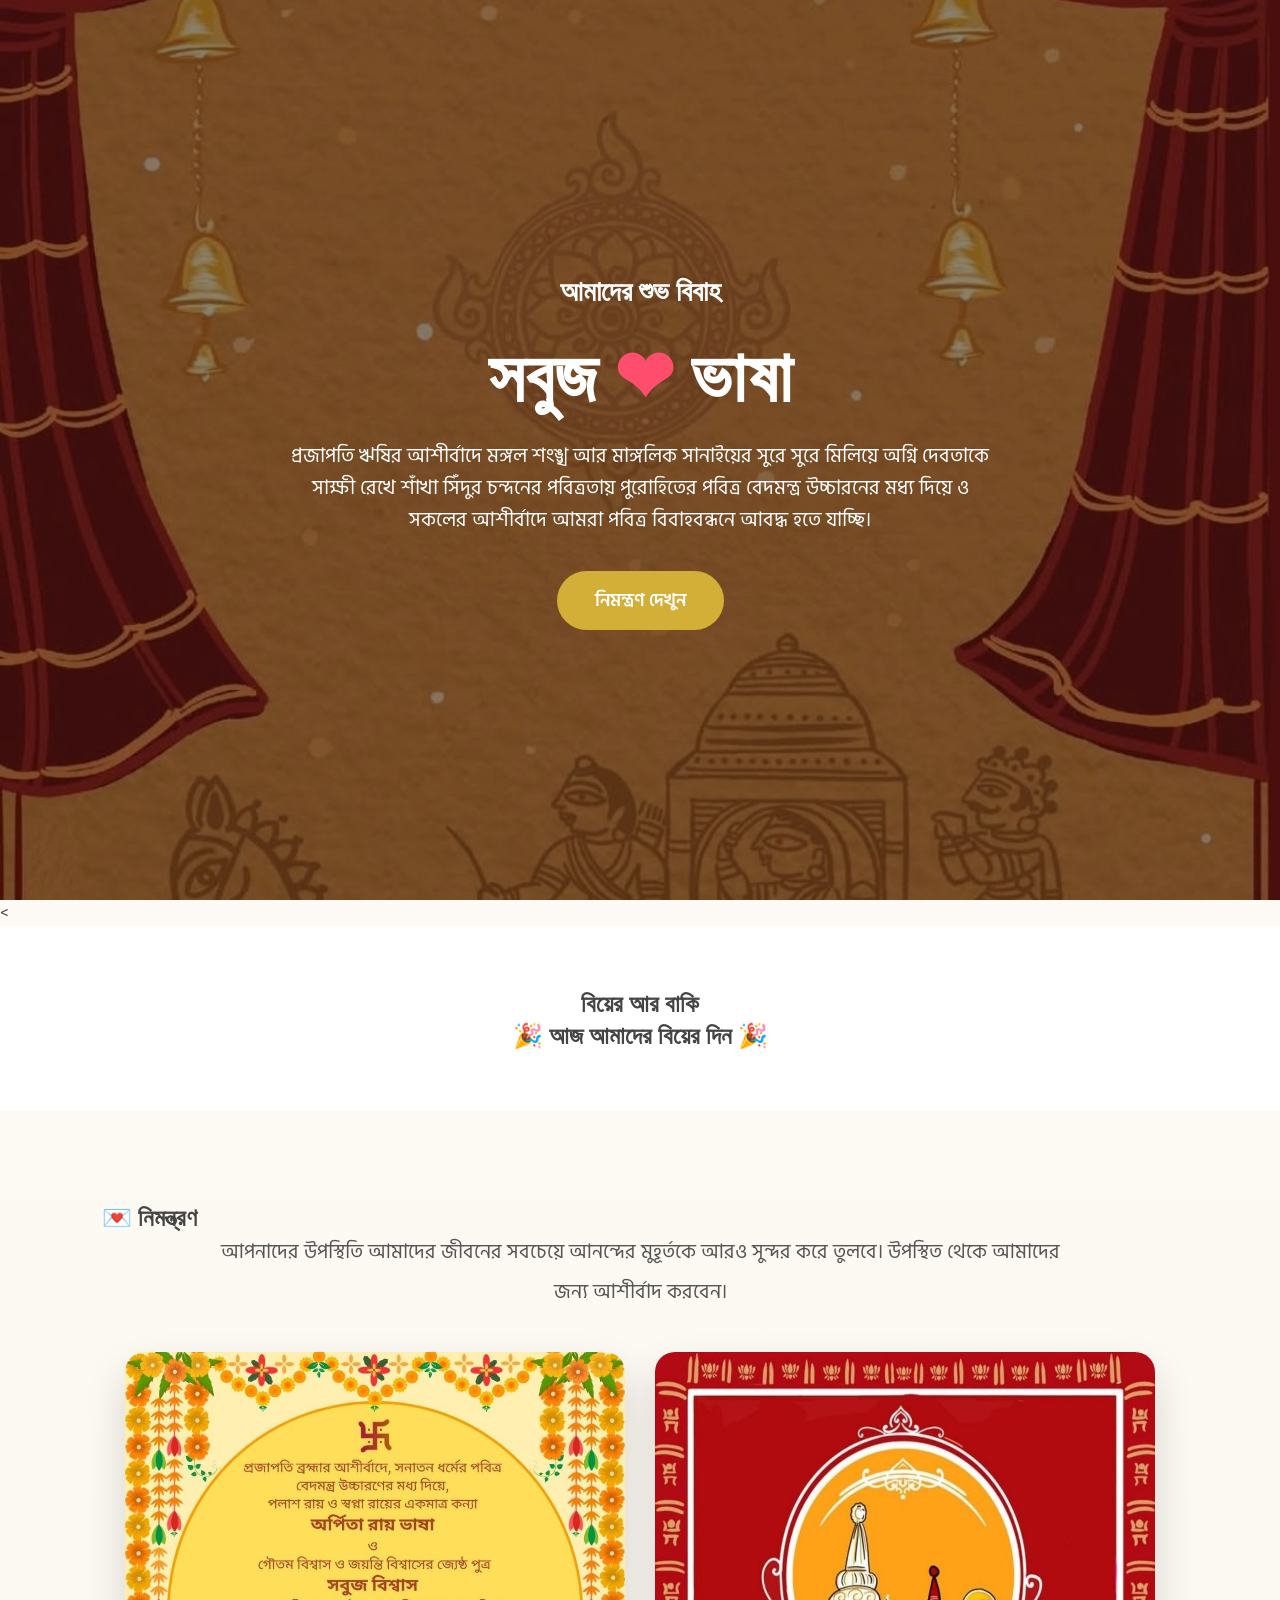
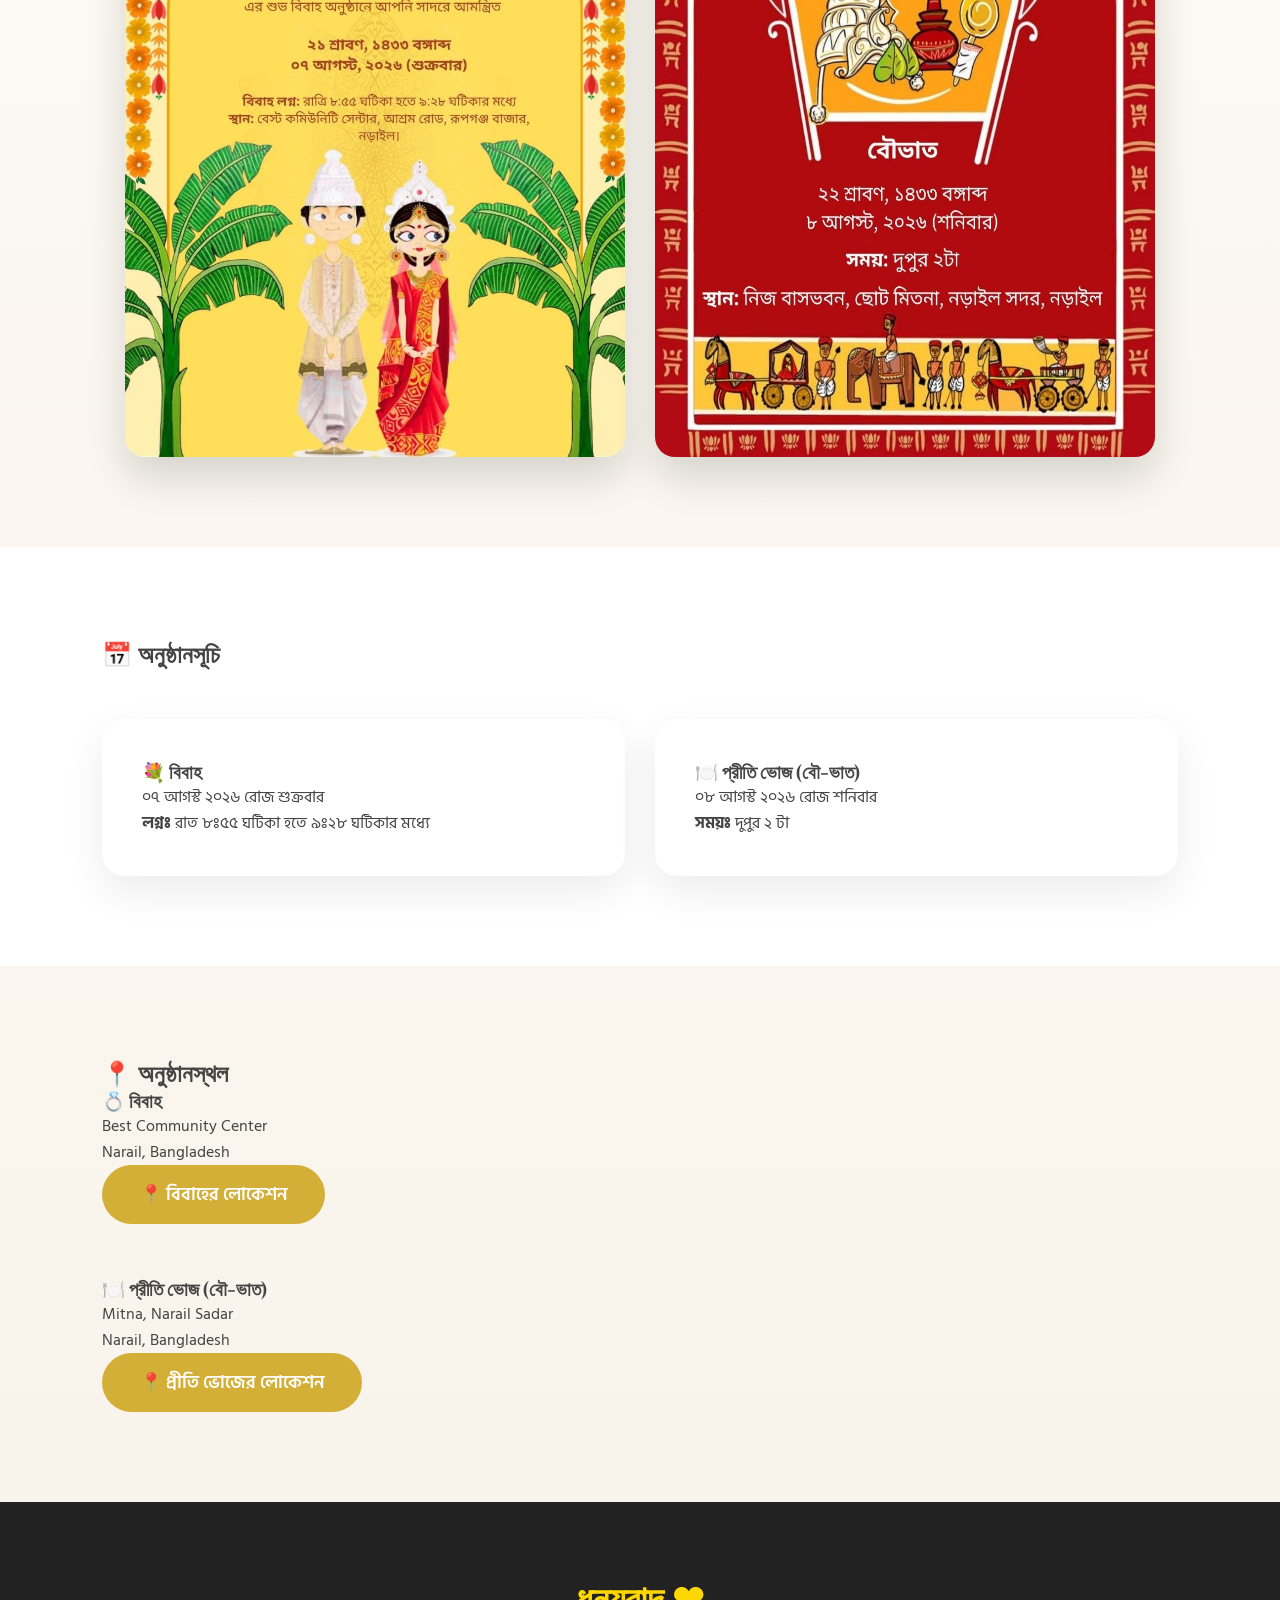
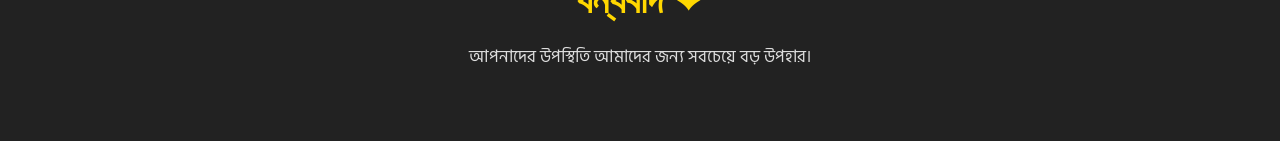
<file: index.html>
<!DOCTYPE html>
<html lang="bn">
<head>
    <meta charset="UTF-8">
    <meta name="viewport" content="width=device-width, initial-scale=1.0">

    <title>Wedding Invitation</title>

    <!-- Google Fonts -->
    <link href="https://fonts.googleapis.com/css2?family=Hind+Siliguri:wght@400;500;600;700&family=Playfair+Display:wght@600;700&display=swap" rel="stylesheet">

    <!-- CSS -->
    <link rel="stylesheet" href="style.css">
</head>
<body>

<!-- ================= HERO ================= -->

<header class="hero">

    <div class="overlay"></div>

    <div class="hero-content">

        <h3>আমাদের শুভ বিবাহ</h3>

        <h1>সবুজ <span>❤</span> ভাষা</h1> 

        <p>
            প্রজাপতি ঋষির আশীর্বাদে মঙ্গল শংঙ্খ আর মাঙ্গলিক সানাইয়ের সুরে সুরে মিলিয়ে অগ্নি দেবতাকে সাক্ষী রেখে শাঁখা সিঁদুর চন্দনের পবিত্রতায় পুরোহিতের পবিত্র বেদমন্ত্র উচ্চারনের মধ্য দিয়ে ও সকলের আশীর্বাদে আমরা পবিত্র বিবাহবন্ধনে আবদ্ধ হতে যাচ্ছি।
        </p>

        <a href="#invitation" class="btn">
            নিমন্ত্রণ দেখুন
        </a>

    </div>

</header>

<!-- ================= COUNTDOWN ================= -->

<<section class="countdown-section">
    <h2>বিয়ের আর বাকি</h2>

    <div id="countdown">
        <div class="time-box">
            <span id="days">00</span>
            <small>দিন</small>
        </div>

        <div class="time-box">
            <span id="hours">00</span>
            <small>ঘণ্টা</small>
        </div>

        <div class="time-box">
            <span id="minutes">00</span>
            <small>মিনিট</small>
        </div>

        <div class="time-box">
            <span id="seconds">00</span>
            <small>সেকেন্ড</small>
        </div>
    </div>
</section>

<!-- ================= INVITATION ================= -->

<section id="invitation" class="section">

    <h2>💌 নিমন্ত্রণ</h2>

    <p class="invite-text">

        আপনাদের উপস্থিতি আমাদের জীবনের সবচেয়ে আনন্দের
        মুহূর্তকে আরও সুন্দর করে তুলবে।

        উপস্থিত থেকে আমাদের জন্য আশীর্বাদ করবেন।

    </p>

<div class="invite-cards">
    <img src="images/invitation1.jpg"
         alt="Invitation Card 1"
         class="invite-card">

    <img src="images/invitation2.jpg"
         alt="Invitation Card 2"
         class="invite-card">
</div>

</section>

<!-- ================= EVENT DETAILS ================= -->

<section class="section">

    <h2>📅 অনুষ্ঠানসূচি</h2>

    <div class="event-grid">

        <div class="card">

            <h3>💐 বিবাহ</h3>

            <p>০৭ আগস্ট ২০২৬ রোজ শুক্রবার</p>

            <p><strong>লগ্নঃ</strong> রাত ৮ঃ৫৫ ঘটিকা হতে ৯ঃ২৮ ঘটিকার মধ্যে </p>

        </div>

        <div class="card">

            <h3>🍽️ প্রীতি ভোজ (বৌ-ভাত) </h3>

            <p>০৮ আগস্ট ২০২৬ রোজ শনিবার</p>
            <p><strong>সময়ঃ</strong> দুপুর ২ টা</p>

        </div>

    </div>

</section>


<!-- ================= LOCATION ================= -->

<section class="section">

    <h2>📍 অনুষ্ঠানস্থল</h2>

    <!-- Wedding Location -->
    <div class="venue-card">

        <h3>💍 বিবাহ</h3>

        <p>
            Best Community Center<br>
            Narail, Bangladesh
        </p>

        <a class="btn"
           href="https://maps.app.goo.gl/nAy6e5YFbCfeYbnn9"
           target="_blank">
            📍 বিবাহের লোকেশন
        </a>

    </div>

    <br><br>

    <!-- Reception Location -->
    <div class="venue-card">

        <h3>🍽️ প্রীতি ভোজ (বৌ-ভাত)</h3>

        <p>
            Mitna, Narail Sadar<br>
            Narail, Bangladesh
        </p>

        <a class="btn"
           href="https://maps.app.goo.gl/vpwu13S8jX1BJGyK8"
           target="_blank">
            📍 প্রীতি ভোজের লোকেশন
        </a>

    </div>

</section>

<!-- ================= FOOTER ================= -->

<footer>

    <h2>ধন্যবাদ ❤</h2>

    <p>

        আপনাদের উপস্থিতি আমাদের জন্য সবচেয়ে বড় উপহার।

    </p>

</footer>

<script src="script.js"></script>

</body>
</html>
</file>
<file: style.css>
/* ==========================================
   WEDDING INVITATION
   Premium Style - Part 1
========================================== */

/* Google Fonts */
@import url('https://fonts.googleapis.com/css2?family=Hind+Siliguri:wght@400;500;600;700&family=Playfair+Display:wght@500;600;700&display=swap');

/* Reset */

*{
    margin:0;
    padding:0;
    box-sizing:border-box;
}

html{
    scroll-behavior:smooth;
}

body{

    font-family:"Hind Siliguri",sans-serif;

    background:linear-gradient(to bottom,#fffdf9,#f8f3ea);

    color:#444;

    overflow-x:hidden;

}

/* Scrollbar */

::-webkit-scrollbar{
    width:8px;
}

::-webkit-scrollbar-thumb{

    background:#d4af37;
    border-radius:20px;

}

::-webkit-scrollbar-track{

    background:#f3f3f3;

}

/* =====================================
   COMMON
===================================== */

section{

    padding:90px 8%;

}

h1,h2,h3{

    font-family:"Playfair Display",serif;

}

.section-title{

    text-align:center;

    font-size:42px;

    color:#b8860b;

    margin-bottom:15px;

}

.section-subtitle{

    text-align:center;

    color:#777;

    margin-bottom:50px;

}

/* =====================================
   BUTTON
===================================== */

.btn{

    display:inline-block;

    padding:15px 38px;

    background:#d4af37;

    color:white;

    border-radius:50px;

    text-decoration:none;

    transition:.35s;

    font-size:18px;

    font-weight:600;

}

.btn:hover{

    transform:translateY(-5px);

    background:#b8860b;

    box-shadow:0 12px 25px rgba(212,175,55,.4);

}

/* =====================================
   HERO
===================================== */

.hero{

    position:relative;

    width:100%;

    height:100vh;

    background:url("images/hero.jpg") center/cover no-repeat;

    display:flex;

    justify-content:center;

    align-items:center;

    text-align:center;

}

.hero::before{

    content:"";

    position:absolute;

    inset:0;

    background:rgba(0,0,0,.45);

}

.hero-content{

    position:relative;

    z-index:2;

    color:white;

    animation:fadeUp 1.5s ease;

}

.hero h3{

    font-size:28px;

    margin-bottom:15px;

}

.hero h1{

    font-size:72px;

    margin-bottom:20px;

}

.hero span{

    color:#FF4D6D;

}

.hero p{

    font-size:20px;

    max-width:700px;

    margin:auto;

    margin-bottom:35px;

}

/* =====================================
   HERO SCROLL INDICATOR
===================================== */

.scroll-down{

    position:absolute;

    bottom:40px;

    left:50%;

    transform:translateX(-50%);

    color:white;

    font-size:30px;

    animation:bounce 2s infinite;

}

@keyframes bounce{

    0%,20%,50%,80%,100%{

        transform:translate(-50%,0);

    }

    40%{

        transform:translate(-50%,-12px);

    }

    60%{

        transform:translate(-50%,-6px);

    }

}

/* =====================================
   COUNTDOWN
===================================== */
.countdown-section{
    text-align:center;
    padding:60px 20px;
}

#countdown{
    display:flex !important;
    flex-direction:row !important;
    justify-content:center;
    align-items:center;
    gap:20px;
}

.time-box{
    display:flex;
    flex-direction:column;
    justify-content:center;
    align-items:center;

    width:120px;
    height:120px;

    background:#fff;
    border-radius:15px;
    box-shadow:0 10px 25px rgba(0,0,0,.1);
}

.time-box span{
    font-size:42px;
    font-weight:bold;
    color:#b8860b;
}

.time-box small{
    margin-top:8px;
    color:#777;
}
/* =====================================
   CARD
===================================== */

.card{

    background:white;

    border-radius:22px;

    padding:40px;

    box-shadow:0 15px 40px rgba(0,0,0,.08);

    transition:.4s;

}

.card:hover{

    transform:translateY(-10px);

    box-shadow:0 20px 45px rgba(0,0,0,.12);

}

/* =====================================
   INVITATION IMAGE
===================================== */

.invite-cards{
    display: flex;
    justify-content: center;
    gap: 30px;
    flex-wrap: wrap;
    margin-top: 40px;
}

.invite-card{

    max-width:500px;

    width:100%;

    flex:1 1 450px;

    display:block;

    border-radius:20px;

    box-shadow:0 20px 40px rgba(0,0,0,.15);

}

/* =====================================
   ANIMATION
===================================== */

@keyframes fadeUp{

    from{

        opacity:0;

        transform:translateY(50px);

    }

    to{

        opacity:1;

        transform:translateY(0);

    }

}

/* ==========================================
   WEDDING INVITATION
   Premium Style - Part 2
========================================== */

/* =====================================
   EVENT DETAILS
===================================== */

.event-grid{

    display:grid;

    grid-template-columns:repeat(auto-fit,minmax(300px,1fr));

    gap:30px;

    margin-top:50px;

}

.event-card{

    background:#fff;

    padding:35px;

    border-radius:20px;

    text-align:center;

    box-shadow:0 15px 40px rgba(0,0,0,.08);

    transition:.35s;

    border-top:5px solid #d4af37;

}

.event-card:hover{

    transform:translateY(-10px);

}

.event-card h3{

    font-size:28px;

    color:#b8860b;

    margin-bottom:15px;

}

.event-card p{

    color:#666;

    font-size:17px;

    margin:8px 0;

}

/* =====================================
   GALLERY
===================================== */

.gallery{

    display:grid;

    grid-template-columns:repeat(auto-fit,minmax(250px,1fr));

    gap:22px;

    margin-top:50px;

}

.gallery img{

    width:100%;

    height:280px;

    object-fit:cover;

    border-radius:18px;

    cursor:pointer;

    transition:.4s;

    box-shadow:0 10px 25px rgba(0,0,0,.08);

}

.gallery img:hover{

    transform:scale(1.05) rotate(1deg);

    box-shadow:0 20px 40px rgba(0,0,0,.15);

}

/* =====================================
   LOCATION
===================================== */

.location{

    text-align:center;

}

.location iframe{

    width:100%;

    height:450px;

    border:none;

    border-radius:20px;

    margin-top:35px;

    box-shadow:0 15px 35px rgba(0,0,0,.08);

}

/* =====================================
   RSVP
===================================== */

.rsvp{

    background:#fff;

}

.rsvp-form{

    max-width:700px;

    margin:40px auto;

    display:flex;

    flex-direction:column;

    gap:20px;

}

.rsvp-form input,

.rsvp-form textarea,

.rsvp-form select{

    width:100%;

    padding:18px;

    border:1px solid #ddd;

    border-radius:12px;

    font-size:17px;

    font-family:"Hind Siliguri",sans-serif;

    transition:.3s;

    outline:none;

}

.rsvp-form textarea{

    min-height:150px;

    resize:vertical;

}

.rsvp-form input:focus,

.rsvp-form textarea:focus,

.rsvp-form select:focus{

    border-color:#d4af37;

    box-shadow:0 0 12px rgba(212,175,55,.25);

}

/* =====================================
   INVITATION MESSAGE
===================================== */

.invite-text{

    max-width:850px;

    margin:auto;

    text-align:center;

    font-size:20px;

    line-height:2;

    color:#555;

}

/* =====================================
   COUPLE PHOTO
===================================== */

.couple{

    display:flex;

    justify-content:center;

    align-items:center;

    gap:40px;

    flex-wrap:wrap;

    margin-top:50px;

}

.couple img{

    width:320px;

    height:320px;

    object-fit:cover;

    border-radius:50%;

    border:8px solid white;

    box-shadow:0 20px 40px rgba(0,0,0,.12);

    transition:.4s;

}

.couple img:hover{

    transform:scale(1.05);

}

/* =====================================
   QUOTE
===================================== */

.quote{

    max-width:850px;

    margin:80px auto;

    text-align:center;

    font-size:26px;

    font-style:italic;

    color:#b8860b;

    line-height:1.8;

}

/* =====================================
   FOOTER
===================================== */

footer{

    background:#222;

    color:#fff;

    text-align:center;

    padding:70px 20px;

}

footer h2{

    color:#FFD700;

    font-size:38px;

    margin-bottom:20px;

}

footer p{

    color:#ddd;

    font-size:17px;

}

footer .social{

    margin-top:25px;

}

footer .social a{

    width:45px;

    height:45px;

    display:inline-flex;

    justify-content:center;

    align-items:center;

    background:#333;

    color:white;

    border-radius:50%;

    text-decoration:none;

    margin:0 8px;

    transition:.3s;

}

footer .social a:hover{

    background:#d4af37;

}

/* =====================================
   FADE ON SCROLL
===================================== */

.fade{

    opacity:0;

    transform:translateY(60px);

    transition:1s;

}

.fade.show{

    opacity:1;

    transform:translateY(0);

}

/* =====================================
   LIGHTBOX
===================================== */

#lightbox{

    position:fixed;

    inset:0;

    background:rgba(0,0,0,.9);

    display:none;

    justify-content:center;

    align-items:center;

    z-index:9999;

}

#lightbox.active{

    display:flex;

}

#lightbox img{

    max-width:90%;

    max-height:90%;

    border-radius:15px;

}

/* =====================================
   BACK TO TOP BUTTON
===================================== */

#topBtn{

    position:fixed;

    bottom:25px;

    right:25px;

    width:55px;

    height:55px;

    border:none;

    border-radius:50%;

    background:#d4af37;

    color:#fff;

    font-size:24px;

    cursor:pointer;

    display:none;

    transition:.3s;

    box-shadow:0 10px 25px rgba(0,0,0,.2);

}

#topBtn:hover{

    transform:translateY(-5px);

    background:#b8860b;

}

/* ==========================================
   WEDDING INVITATION
   Premium Style - Part 3
========================================== */


/* ===============================
   LOADING SCREEN
================================ */

.loader{

    position:fixed;

    inset:0;

    background:#fffdf8;

    display:flex;

    justify-content:center;

    align-items:center;

    flex-direction:column;

    z-index:99999;

    transition:.8s;

}

.loader.hidden{

    opacity:0;

    visibility:hidden;

}

.loader-heart{

    font-size:60px;

    animation:heartbeat 1s infinite;

}

@keyframes heartbeat{

    0%{transform:scale(1);}
    30%{transform:scale(1.25);}
    60%{transform:scale(1);}
    100%{transform:scale(1);}

}



/* ===============================
   GLASS EFFECT
================================ */

.glass{

    background:rgba(255,255,255,.65);

    backdrop-filter:blur(12px);

    border:1px solid rgba(255,255,255,.4);

}



/* ===============================
   HEART ANIMATION
================================ */

.hero span{

    display:inline-block;

    animation:pulse 1.5s infinite;

}

@keyframes pulse{

    0%{

        transform:scale(1);

    }

    50%{

        transform:scale(1.3);

    }

    100%{

        transform:scale(1);

    }

}



/* ===============================
   FLOWER DECORATION
================================ */

.flower{

    position:absolute;

    width:140px;

    opacity:.15;

    pointer-events:none;

}

.flower.top-left{

    top:0;

    left:0;

}

.flower.top-right{

    top:0;

    right:0;

    transform:rotateY(180deg);

}

.flower.bottom-left{

    bottom:0;

    left:0;

    transform:rotateX(180deg);

}

.flower.bottom-right{

    bottom:0;

    right:0;

    transform:rotate(180deg);

}



/* ===============================
   FLOATING PETALS
================================ */

.petal{

    position:fixed;

    top:-30px;

    width:18px;

    height:18px;

    background:#f8a5c2;

    border-radius:50% 0 50% 50%;

    opacity:.75;

    animation:petalFall linear infinite;

    z-index:1;

}

@keyframes petalFall{

    0%{

        transform:translateY(-20px) rotate(0deg);

    }

    100%{

        transform:translateY(120vh) rotate(720deg);

    }

}



/* ===============================
   SECTION DIVIDER
================================ */

.divider{

    width:120px;

    height:4px;

    background:#d4af37;

    margin:20px auto 50px;

    border-radius:50px;

}



/* ===============================
   TIMELINE
================================ */

.timeline{

    max-width:900px;

    margin:auto;

    position:relative;

}

.timeline::before{

    content:"";

    position:absolute;

    left:50%;

    top:0;

    width:4px;

    height:100%;

    background:#d4af37;

}

.timeline-item{

    width:50%;

    padding:20px 40px;

    position:relative;

}

.timeline-item:nth-child(odd){

    left:0;

    text-align:right;

}

.timeline-item:nth-child(even){

    left:50%;

}

.timeline-item::after{

    content:"";

    position:absolute;

    width:18px;

    height:18px;

    background:#d4af37;

    border-radius:50%;

    top:30px;

}

.timeline-item:nth-child(odd)::after{

    right:-11px;

}

.timeline-item:nth-child(even)::after{

    left:-11px;

}



/* ===============================
   IMAGE HOVER
================================ */

img{

    transition:.4s;

}

img:hover{

    filter:brightness(1.05);

}



/* ===============================
   FORM BUTTON
================================ */

.rsvp-form button{

    padding:18px;

    border:none;

    border-radius:50px;

    background:#d4af37;

    color:white;

    font-size:18px;

    cursor:pointer;

    transition:.3s;

}

.rsvp-form button:hover{

    transform:translateY(-5px);

    background:#b8860b;

}



/* ===============================
   MAP CARD
================================ */

.map-card{

    background:white;

    padding:25px;

    border-radius:20px;

    box-shadow:0 15px 35px rgba(0,0,0,.08);

}



/* ===============================
   SECTION SPACING
================================ */

section:nth-child(even){

    background:#fff;

}



/* ===============================
   BEAUTIFUL SHADOW
================================ */

.shadow{

    box-shadow:0 20px 50px rgba(0,0,0,.08);

}



/* ===============================
   RESPONSIVE
================================ */

@media(max-width:992px){

.hero h1{

    font-size:52px;

}

.timeline::before{

    left:25px;

}

.timeline-item{

    width:100%;

    left:0!important;

    padding-left:70px;

    text-align:left!important;

}

.timeline-item::after{

    left:17px!important;

}

.couple{

    flex-direction:column;

}

}



@media(max-width:768px){

section{

    padding:70px 25px;

}

.section-title{

    font-size:34px;

}

.hero{

    height:90vh;

}

.hero h1{

    font-size:40px;

}

.hero h3{

    font-size:22px;

}

.hero p{

    font-size:17px;

}

.countdown{

    gap:15px;

}

.time-box{

    width:90px;

    padding:18px;

}

.time-box span{

    font-size:30px;

}

.gallery{

    grid-template-columns:1fr;

}

.gallery img{

    height:250px;

}

.invite-card{

    max-width:100%;

}

.location iframe{

    height:300px;

}

}



@media(max-width:480px){

.hero h1{

    font-size:32px;

}

.hero p{

    font-size:15px;

}

.btn{

    width:100%;

    text-align:center;

}

.time-box{

    width:75px;

    padding:12px;

}

.time-box span{

    font-size:24px;

}

.section-title{

    font-size:28px;

}

footer h2{

    font-size:30px;

}

}



/* ===============================
   PRINT
================================ */

@media print{

.hero{

    height:auto;

    color:black;

}

.btn,

#topBtn{

    display:none;

}

}



/* =====================================
   END
===================================== */
</file>
